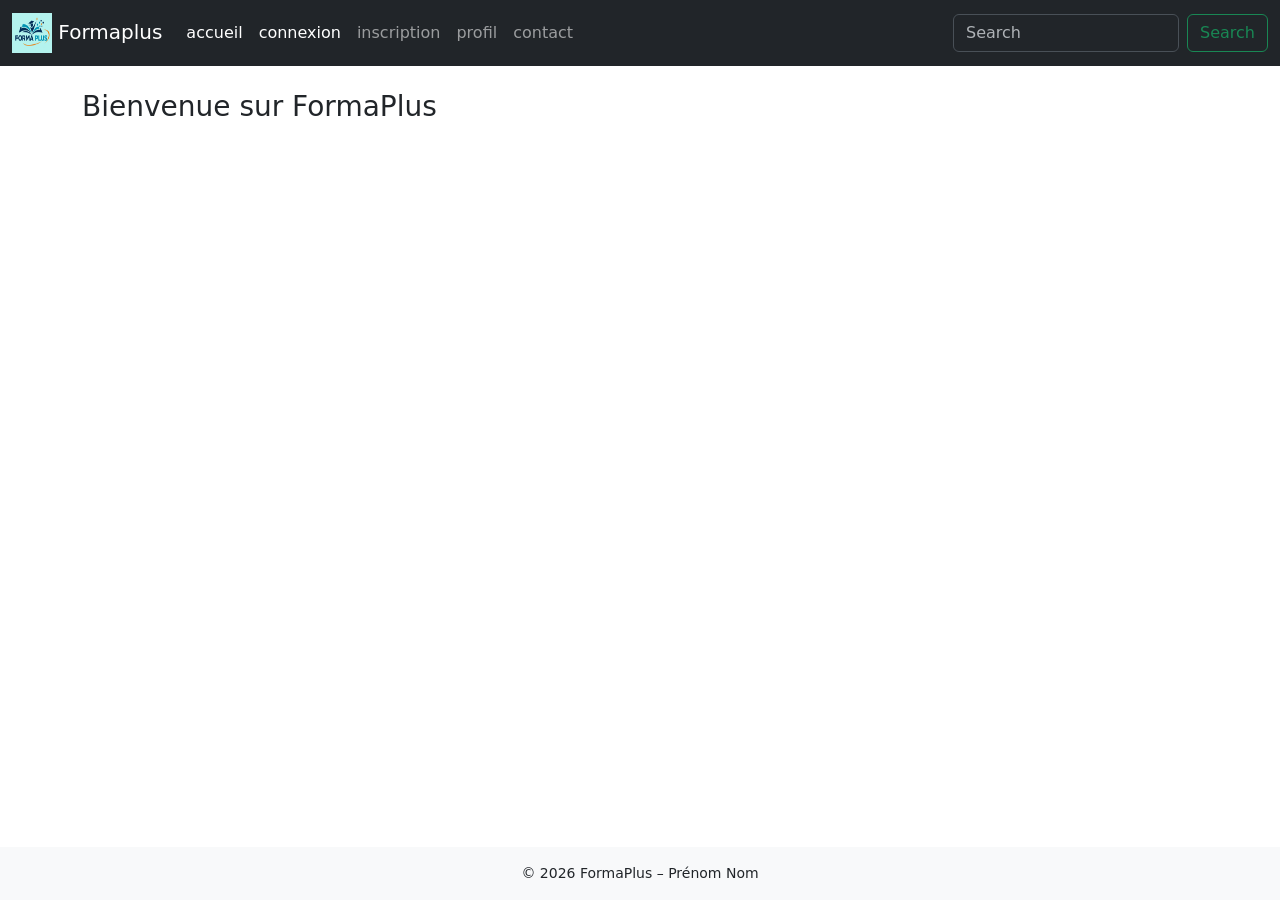
<file: index.html>
<!DOCTYPE html>
<html lang="fr" data-bs-theme="light">
<head>
  <meta charset="UTF-8">
  <meta name="viewport" content="width=device-width, initial-scale=1">
  <title>FormaPlus – Accueil</title>
  <!-- Bootstrap 5.3 -->
  <link rel="stylesheet" href="https://cdn.jsdelivr.net/npm/bootstrap@5.3.3/dist/css/bootstrap.min.css">
  <!-- Bootstrap Icons -->
  <link rel="stylesheet" href="https://cdn.jsdelivr.net/npm/bootstrap-icons@1.11.3/font/bootstrap-icons.min.css">
  <!-- Styles personnels (toujours APRÈS Bootstrap) -->
  <link rel="stylesheet" href="css/style.css">
</head>
<body class="d-flex flex-column min-vh-100">
    <header>
         <!-- Partie 01 : barre de navigation -->
   <nav class="navbar navbar-expand-lg navbar-light  bg-dark  fixed top "  data-bs-theme="dark"   >
  <div class="container-fluid">
    <a class="navbar-brand" href="#"><img src="images/logo.png" class="logo" > Formaplus </a>
    <button class="navbar-toggler" type="button" data-bs-toggle="collapse" data-bs-target="#navbarSupportedContent" aria-controls="navbarSupportedContent" aria-expanded="false" aria-label="Toggle navigation">
      <span class="navbar-toggler-icon"></span>
    </button>
    <div class="collapse navbar-collapse" id="navbarSupportedContent">
        <!--debut menu-->

      <ul class="navbar-nav me-auto mb-2 mb-lg-0">
        <li class="nav-item">
          <a class="nav-link active" aria-current="page" href="index.html">accueil</a>
        </li>
        <li class="nav-item">
          <a class="nav-link active" aria-current="page" href="connexion.html">connexion</a>
        </li>
        
        <li class="nav-item">
          <a class="nav-link" aria-current="page" href="inscription.html">inscription</a>
        </li>
        <li class="nav-item">
          <a class="nav-link" aria-current="page" href="profil.html">profil</a>
        </li>
        <li class="nav-item">
          <a class="nav-link" aria-current="page" href="contact.html">contact</a>
        </li>

      </ul>
      <!--fin menu-->

      <form class="d-flex" >
        <input class="form-control me-2" type="search" placeholder="Search" aria-label="Search">
        <button class="btn btn-outline-success" type="submit">Search</button>
      </form>
    </div>
  </div>
</nav>
</header>
  <!-- Barre de navigation (Q1.4) -->

  <main class="container my-4 flex-grow-1">
    <h1 class="h3 mb-4">Bienvenue sur FormaPlus</h1>
    <!-- Contenu de la page -->
  </main>

  <footer class="bg-body-tertiary py-3 mt-auto">
    <div class="container text-center small">&copy; 2026 FormaPlus – Prénom Nom</div>
  </footer>

  <script src="https://cdn.jsdelivr.net/npm/bootstrap@5.3.3/dist/js/bootstrap.bundle.min.js"></script>
  <script src="js/main.js"></script>
</body>
</html>
</file>
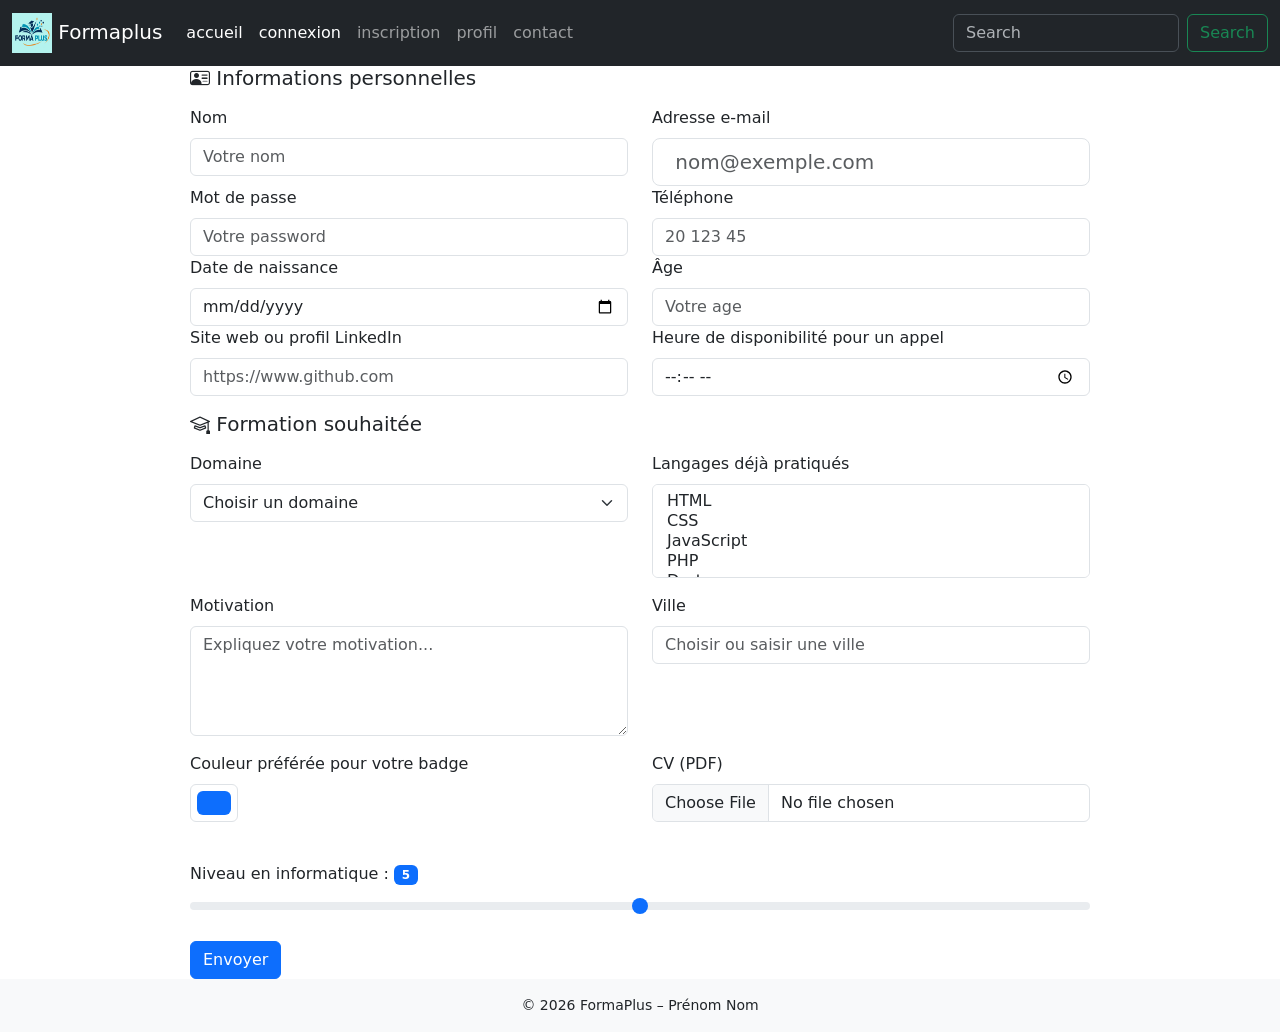
<file: inscription.html>
<!DOCTYPE html>
<html lang="fr">
<head>
  <meta charset="UTF-8">
  <meta name="viewport" content="width=device-width, initial-scale=1.0">
  <title>nos formation</title>
   <link href="https://cdn.jsdelivr.net/npm/bootstrap@5.3.3/dist/css/bootstrap.min.css" rel="stylesheet">
  <link href="https://cdn.jsdelivr.net/npm/bootstrap-icons@1.11.3/font/bootstrap-icons.min.css" rel="stylesheet">
  <link rel="stylesheet" href="css/style.css">
</head>
<body>
    <header>
         <!-- Partie 01 : barre de navigation -->
   <nav class="navbar navbar-expand-lg navbar-light  bg-dark  fixed top "  data-bs-theme="dark"   >
  <div class="container-fluid">
    <a class="navbar-brand" href="#"><img src="images/logo.png" class="logo" > Formaplus </a>
    <button class="navbar-toggler" type="button" data-bs-toggle="collapse" data-bs-target="#navbarSupportedContent" aria-controls="navbarSupportedContent" aria-expanded="false" aria-label="Toggle navigation">
      <span class="navbar-toggler-icon"></span>
    </button>
    <div class="collapse navbar-collapse" id="navbarSupportedContent">
        <!--debut menu-->

      <ul class="navbar-nav me-auto mb-2 mb-lg-0">
        <li class="nav-item">
          <a class="nav-link active" aria-current="page" href="index.html">accueil</a>
        </li>
        <li class="nav-item">
          <a class="nav-link active" aria-current="page" href="connexion.html">connexion</a>
        </li>
        
        <li class="nav-item">
          <a class="nav-link" aria-current="page" href="inscription.html">inscription</a>
        </li>
        <li class="nav-item">
          <a class="nav-link" aria-current="page" href="profil.html">profil</a>
        </li>
        <li class="nav-item">
          <a class="nav-link" aria-current="page" href="contact.html">contact</a>
        </li>

      </ul>
      <!--fin menu-->

      <form class="d-flex" >
        <input class="form-control me-2" type="search" placeholder="Search" aria-label="Search">
        <button class="btn btn-outline-success" type="submit">Search</button>
      </form>
    </div>
  </div>
</nav>
</header>


    <form id="formInscription" class="form-page" action="#" method="get">
  <h2 class="h5 mb-3"><i class="bi bi-person-vcard"></i> Informations personnelles</h2>

  <div class="mb-3 ">
    <div class="row">
        <div class=" col-md-6">
    <label for="nom" class="form-label">Nom</label>
    <input type="text" class="form-control" id="nom" name="nom" placeholder="Votre nom"></div>
    <div class=" col-md-6">
    <label for="nom" class="form-label">Adresse e-mail</label>
    <input type="email" class="form-control form-control-lg"
       id="email" name="email" placeholder=" nom@exemple.com"></div>
    <div class=" col-md-6">
    <label for="nom" class="form-label">Mot de passe</label>
    <input type="password" class="form-control" id="mdp" name="mdp" placeholder="Votre password"></div>
    <div class=" col-md-6">
    <label for="nom" class="form-label">Téléphone</label>
    <input type="tel" class="form-control" id="tel" name="tel" placeholder="20 123 45"></div>

    <div class=" col-md-6">
    <label for="nom" class="form-label">Date de naissance</label>
    <input type="date" class="form-control" id="naissance" name="naissance" ></div>
    <div class=" col-md-6">
    <label for="nom" class="form-label">Âge</label>
    <input type="number" class="form-control" id="Âge" name="Âge" placeholder="Votre age"></div>
    <div class=" col-md-6">
    <label for="site" class="form-label">
        Site web ou profil LinkedIn
    </label>
    <input type="url" class="form-control" id="site" name="site"
           placeholder="https://www.github.com"></div>
        <div class=" col-md-6">
    <label for="heure" class="form-label">
        Heure de disponibilité pour un appel
    </label>
    <input type="time" class="form-control" id="heure" name="heure"></div>
  </div></div>

  <!-- Q2.2 : compléter avec les autres champs -->

<!-- Section Formation souhaitée -->

<section class="mb-4">

    <h2 class="h5 mb-3">
        <i class="bi bi-mortarboard"></i>
        Formation souhaitée
    </h2>

    <div class="row">

        <!-- Domaine -->
        <div class="col-md-6 mb-3">
            <label for="domaine" class="form-label">Domaine</label>

            <select class="form-select" id="domaine" name="domaine">
                <option selected disabled value="">Choisir un domaine</option>
                <option value="web">Développement web</option>
                <option value="mobile">Développement mobile</option>
                <option value="reseaux">Réseaux</option>
                <option value="bureautique">Bureautique</option>
            </select>
        </div>

        <!-- Langages -->
        <div class="col-md-6 mb-3">
            <label for="langages" class="form-label">
                Langages déjà pratiqués
            </label>

            <select class="form-select" id="langages" name="langages[]" multiple size="4">
                <option value="HTML">HTML</option>
                <option value="CSS">CSS</option>
                <option value="JavaScript">JavaScript</option>
                <option value="PHP">PHP</option>
                <option value="Dart">Dart</option>
                <option value="Python">Python</option>
            </select>
        </div>

        <!-- Motivation -->
        <div class="col-md-6 mb-3">
            <label for="motivation" class="form-label">Motivation</label>

            <textarea class="form-control" id="motivation" name="motivation"
                      rows="4"
                      placeholder="Expliquez votre motivation..."></textarea>
        </div>

        <!-- Ville -->
        <div class="col-md-6 mb-3">
            <label for="ville" class="form-label">Ville</label>

            <input type="text" class="form-control" id="ville"
                   name="ville" list="villes"
                   placeholder="Choisir ou saisir une ville">

            <datalist id="villes">
                <option value="Tunis">
                <option value="Nabeul">
                <option value="Sousse">
                <option value="Sfax">
                <option value="Bizerte">
                <option value="Monastir">
            </datalist>
        </div>

        <!-- Couleur -->
        <div class="col-md-6 mb-3">
            <label for="couleur" class="form-label">
                Couleur préférée pour votre badge
            </label>

            <input type="color" class="form-control form-control-color"
                   id="couleur" name="couleur" value="#0d6efd">
        </div>

        <!-- CV -->
        <div class="col-md-6 mb-3">
            <label for="cv" class="form-label">CV (PDF)</label>

            <input type="file" class="form-control" id="cv"
                   name="cv" accept=".pdf">
        </div>

    </div>
</section>




           <div class="mb-3">
  <label for="niveau" class="form-label">
    Niveau en informatique :
    <span id="niveauValeur" class="badge text-bg-primary">5</span>
  </label>
  <input type="range" class="form-range" id="niveau"
         name="niveau" min="0" max="10" step="1" value="5">
</div>
</section>

  <button type="submit" class="btn btn-primary">Envoyer</button>
</form>
  </main>





































  <footer class="bg-body-tertiary py-3 mt-auto">
    <div class="container text-center small">&copy; 2026 FormaPlus – Prénom Nom</div>
  </footer>


    

<script src="https://cdn.jsdelivr.net/npm/bootstrap@5.3.3/dist/js/bootstrap.bundle.min.js"></script>
<script src="js/main.js"></script>
</body>
</html>
</file>
<file: css/style.css>
.logo{
    width: 40px;
    height: 40px;
}

/* css/style.css */
.form-page {
  max-width: 900px;
  margin-inline: auto;
}
fieldset{
    border: 1px solid black;
}
</file>
